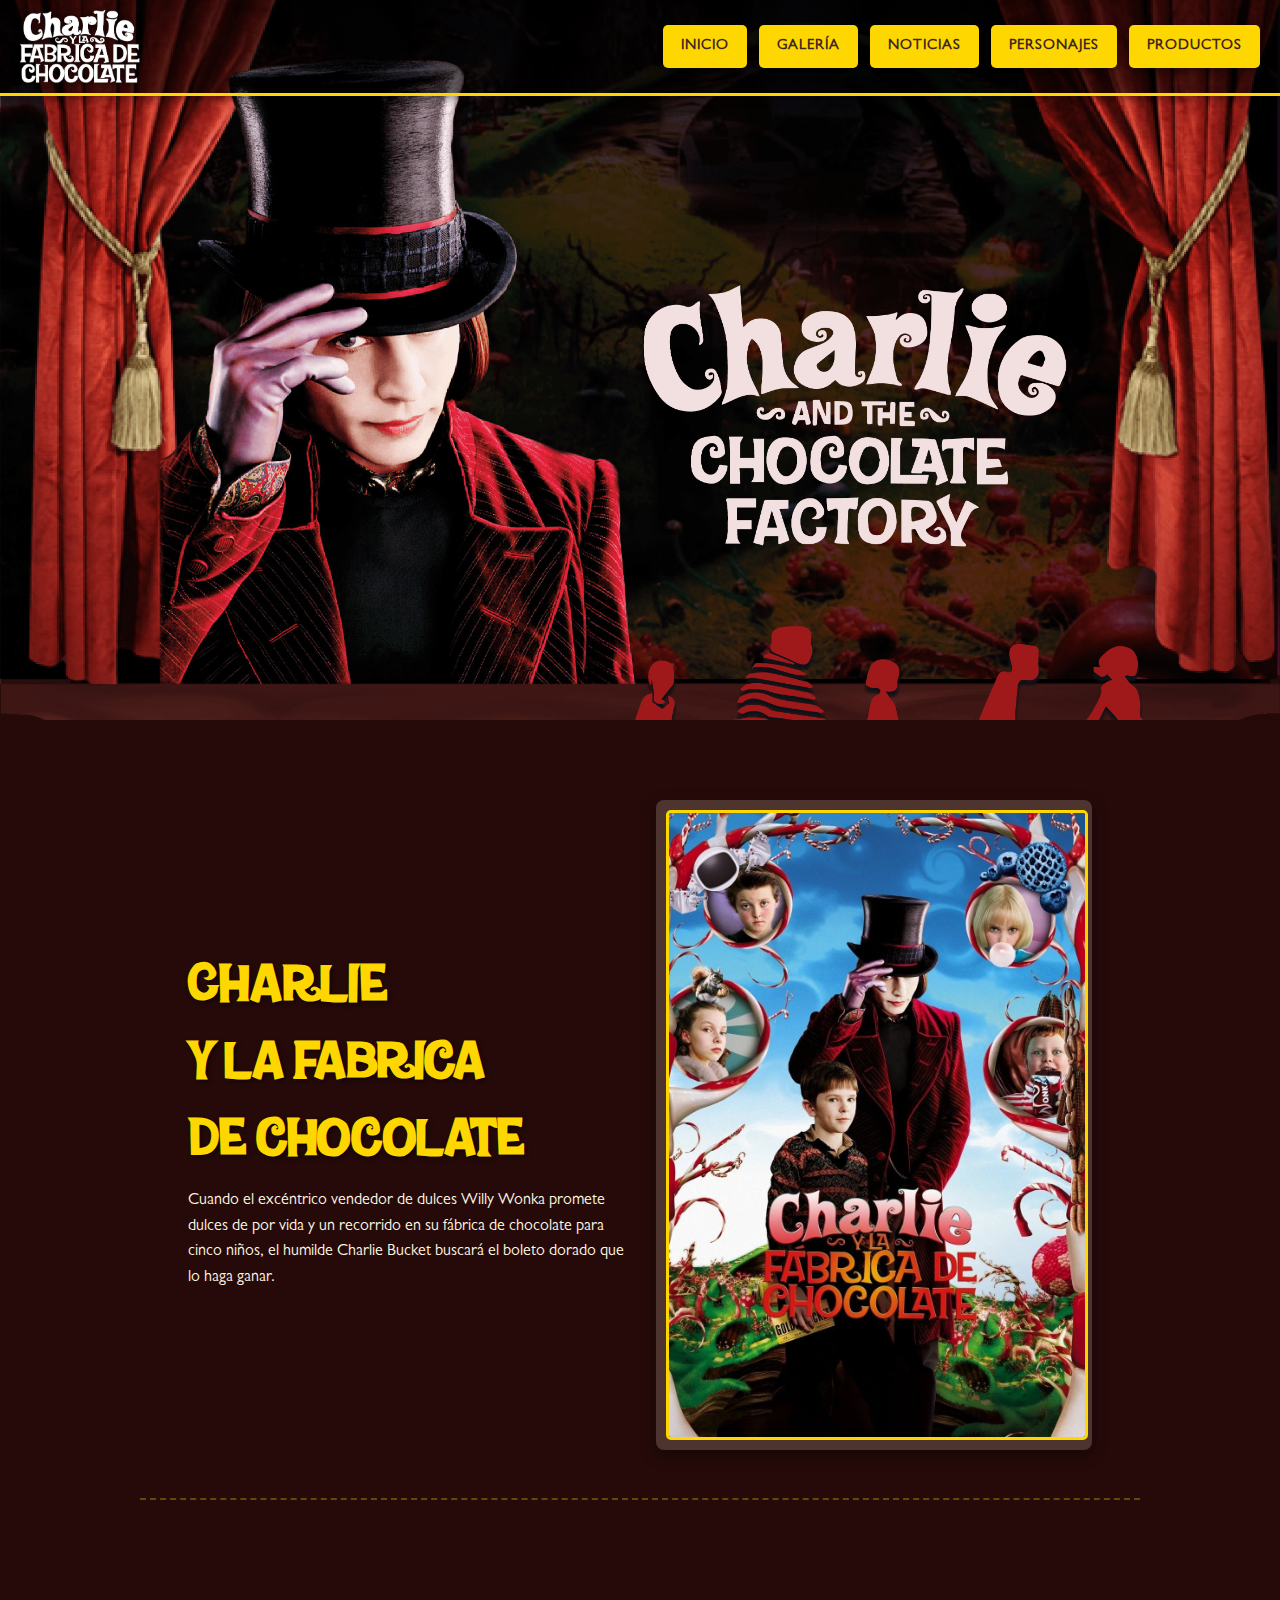
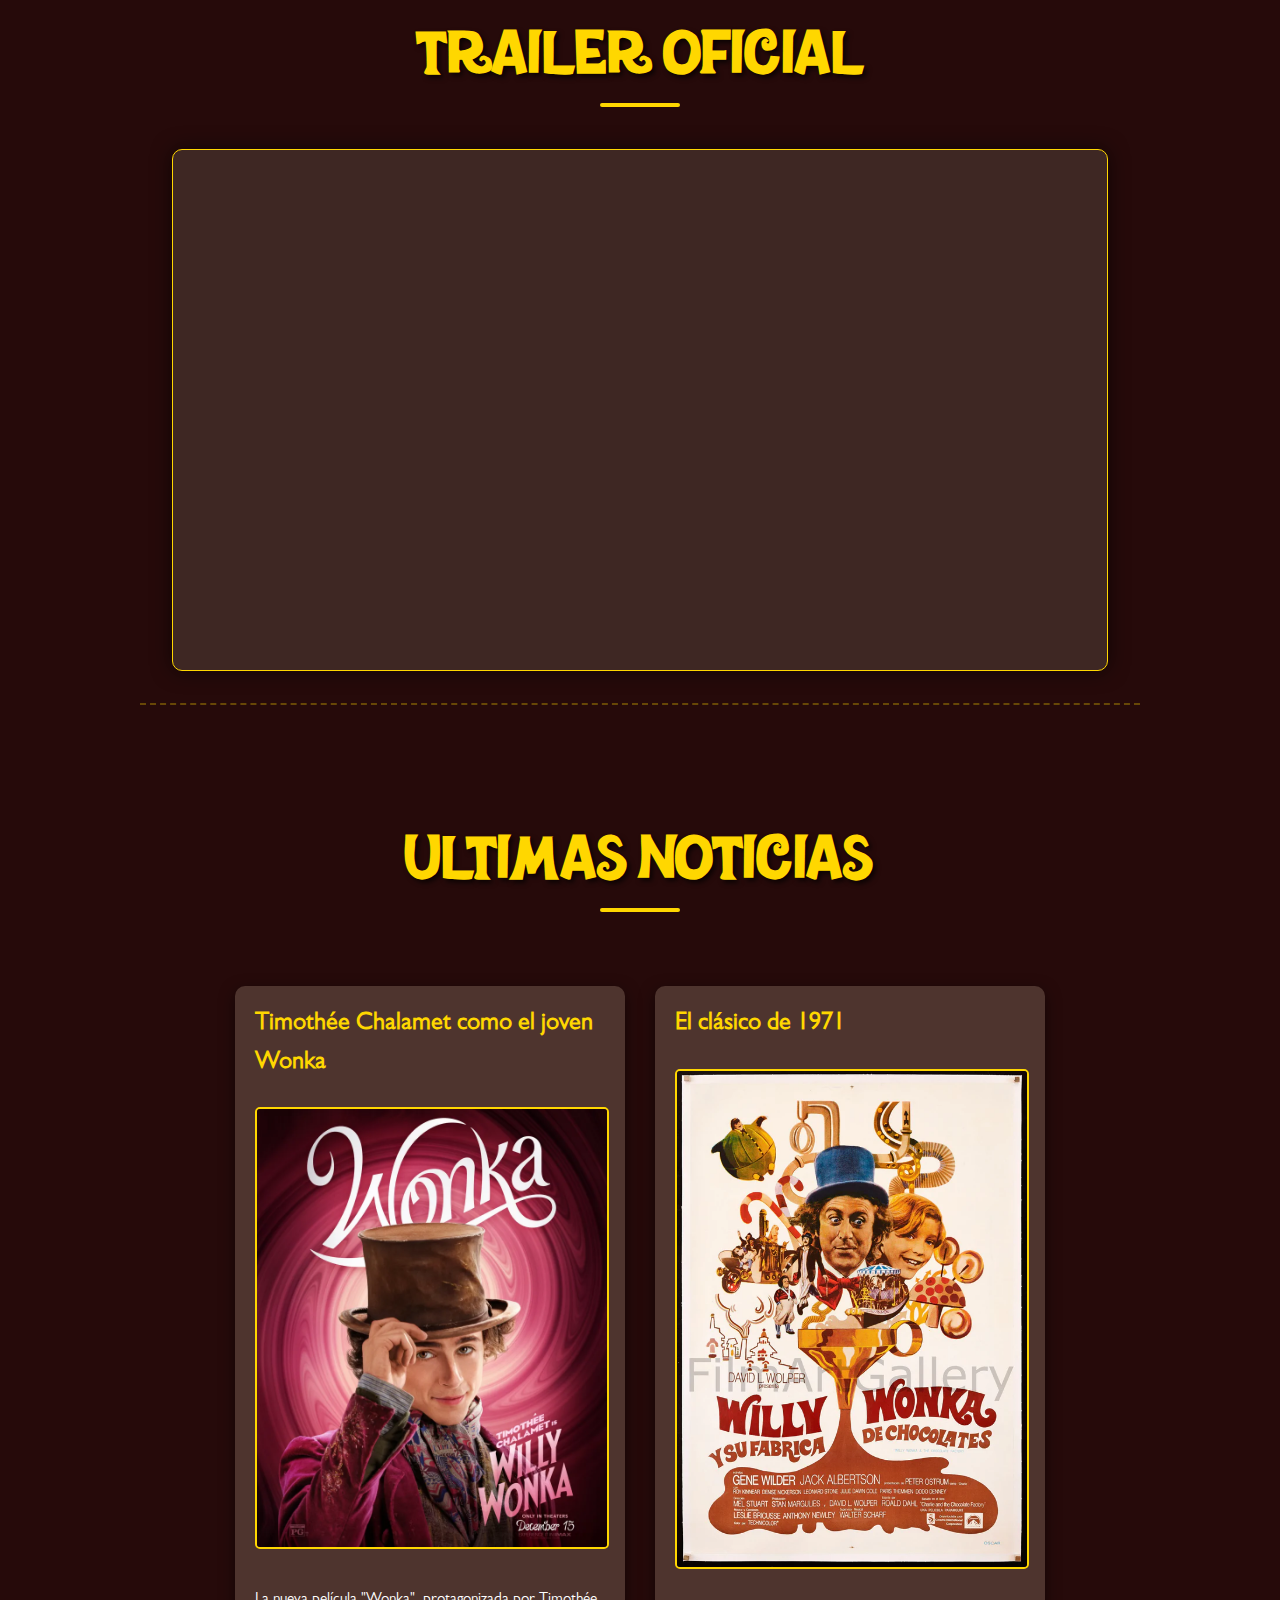
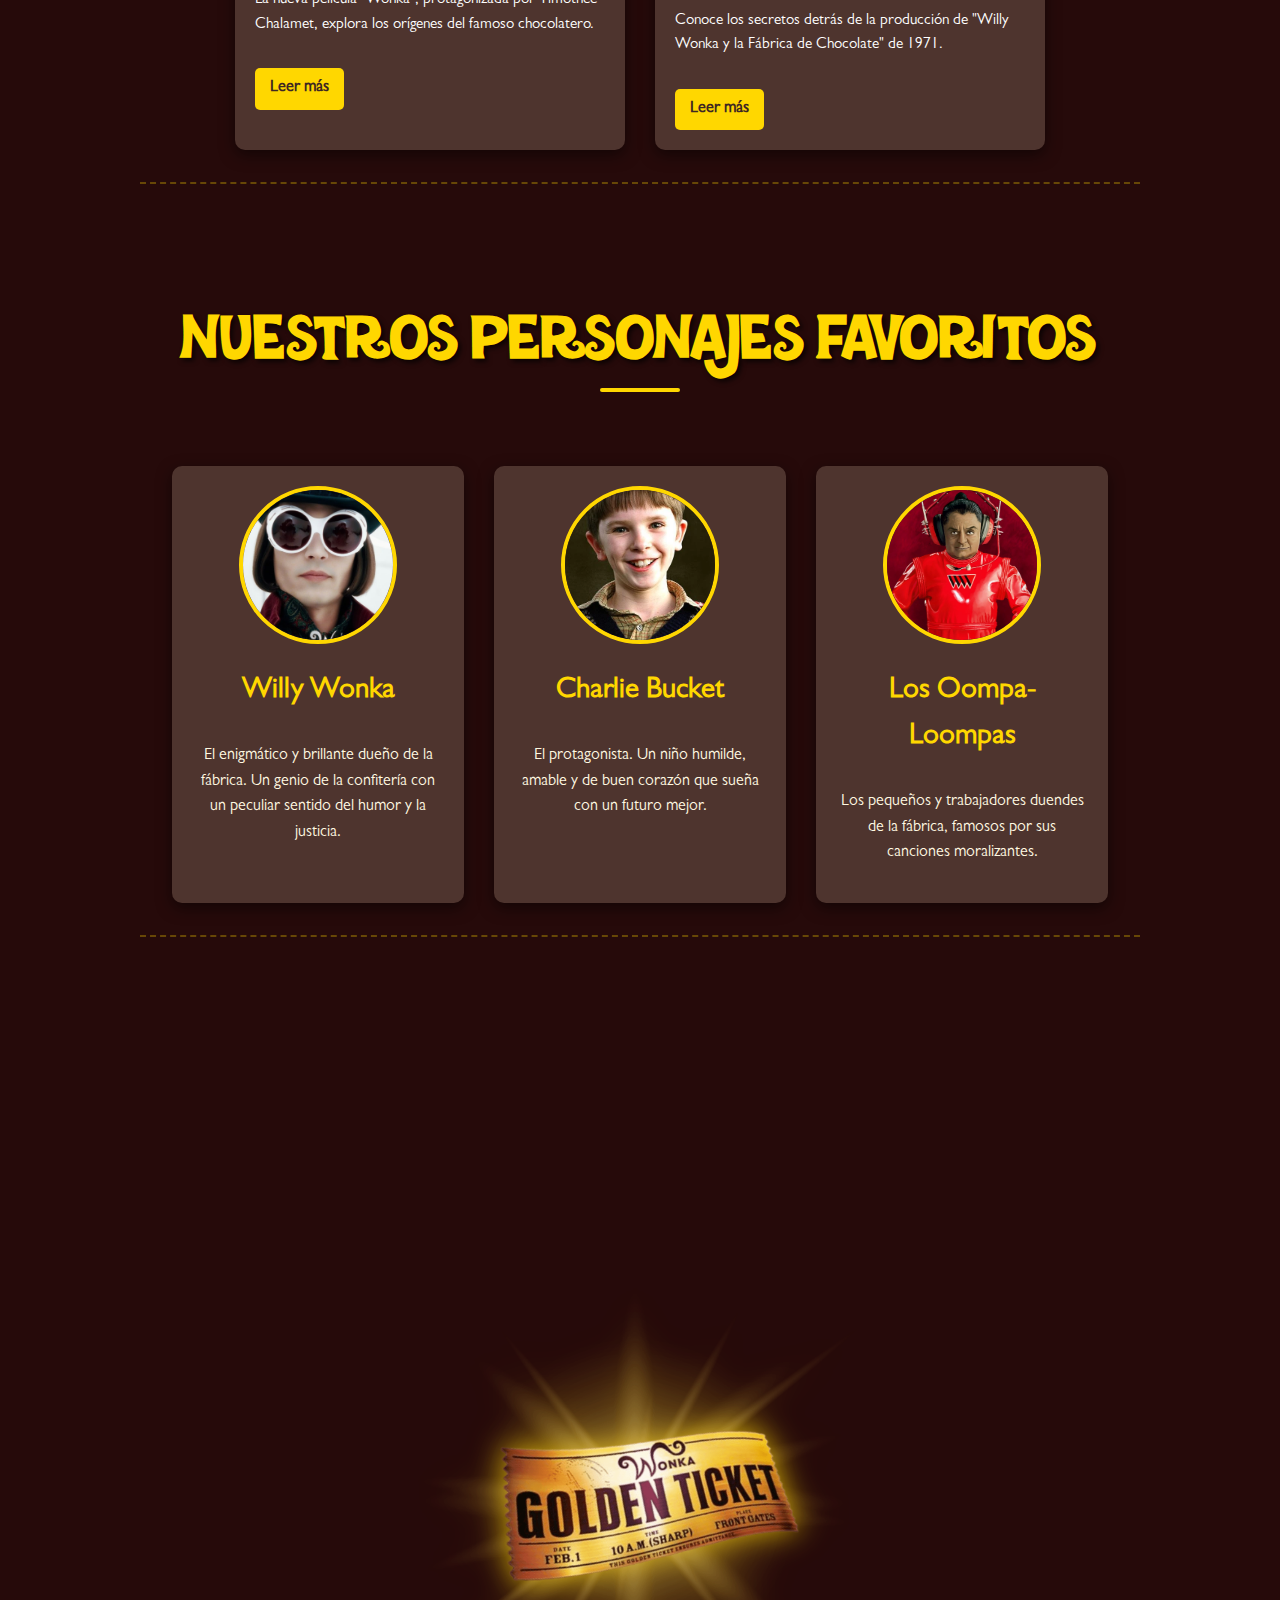
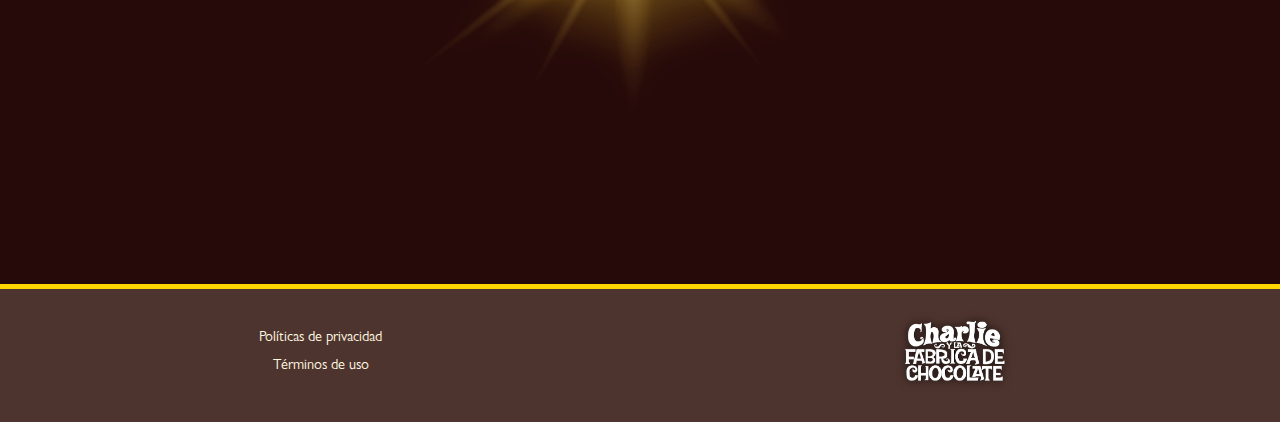
<file: index.html>
<!DOCTYPE html>
<html lang="es">

<head>
    <meta charset="UTF-8">
    <meta name="viewport" content="width=device-width, initial-scale=1.0">
    <title>Charlie y la Fábrica de Chocolate - Fan Site</title>
    <link rel="stylesheet" href="style.css">
</head>

<body>

    <header>
        <div class="logo">
            <img src="images/logo.png" alt="Logo Charlie y la Fábrica de Chocolate">
        </div>
        <nav>
            <a href="#inicio" class="boton">INICIO</a>
            <a href="#galeria" class="boton">GALERÍA</a>
            <a href="#noticias" class="boton">NOTICIAS</a>
            <a href="#personajes" class="boton">PERSONAJES</a>
            <a href="productos.html" class="boton">PRODUCTOS</a>
        </nav>
    </header>

    <div class="hero-section">
    </div>

    <main>
        <section id="inicio">
            <div class="left-column">
                <h2>Charlie <br> <br> y la fabrica <br> <br>de chocolate</h2>
                <p>Cuando el excéntrico vendedor de dulces Willy Wonka promete dulces de por vida y un recorrido en su
                    fábrica de chocolate para cinco niños, el humilde Charlie Bucket buscará el boleto dorado que lo
                    haga ganar.</p>
            </div>
            <div class="right-column">
                <div class="image-card">
                    <img src="images/portada.webp" alt="Portada de la película">
                </div>
            </div>
        </section>

        <section id="galeria" class="full-width-section">
            <h2 class="section-title">trailer oficial</h2>
            <div class="video-container">
                <iframe src="https://www.youtube.com/embed/BGem82vCZNM" title="YouTube video player" frameborder="0"
                    allow="accelerometer; autoplay; clipboard-write; encrypted-media; gyroscope; picture-in-picture"
                    allowfullscreen>
                </iframe>
            </div>
        </section>

        <section id="noticias" class="content-section">
            <h2 class="section-title">Ultimas noticias</h2>
            <div class="news-grid">
                <article class="news-item">
                    <h3>Timothée Chalamet como el joven Wonka</h3>
                    <img src="images/poster-moovie.webp" alt="Wonka Movie Poster">
                    <p>La nueva película "Wonka", protagonizada por Timothée Chalamet, explora los orígenes del famoso
                        chocolatero.</p>
                    <a href="#" class="read-more">Leer más</a>
                </article>
                <article class="news-item">
                    <h3>El clásico de 1971</h3>
                    <img src="images/poster-1971.webp" alt="Willy Wonka Original">
                    <p>Conoce los secretos detrás de la producción de "Willy Wonka y la Fábrica de Chocolate" de 1971.
                    </p>
                    <a href="#" class="read-more">Leer más</a>
                </article>
            </div>
        </section>

        <section id="personajes" class="content-section">
            <h2 class="section-title">nuestros personajes favoritos</h2>
            <div class="characters-grid">
                <div class="character-card">
                    <img src="images/willie wonka.jpg" alt="Willy Wonka">
                    <h3>Willy Wonka</h3>
                    <p>El enigmático y brillante dueño de la fábrica. Un genio de la confitería con un peculiar sentido
                        del humor y la justicia.</p>
                </div>
                <div class="character-card">
                    <img src="images/charlie bucket.webp" alt="Charlie Bucket">
                    <h3>Charlie Bucket</h3>
                    <p>El protagonista. Un niño humilde, amable y de buen corazón que sueña con un futuro mejor.</p>
                </div>
                <div class="character-card">
                    <img src="images/Oompa_Loompa.jpg" alt="Oompa Loompas">
                    <h3>Los Oompa-Loompas</h3>
                    <p>Los pequeños y trabajadores duendes de la fábrica, famosos por sus canciones moralizantes.</p>
                </div>
            </div>
        </section>

    </main>

    <div class="golden-ticket-section">
        <img src="images/ticket-dorado.png" alt="Golden Ticket" class="golden-ticket-img">
        <div class="footer-decor-img"></div>
    </div>

    <footer>
        <div class="footer-links">
            <a href="#">Políticas de privacidad</a>
            <a href="#">Términos de uso</a>
        </div>
        <div class="footer-logo">
            <img src="images/logo.png" alt="Charlie Chocolate Factory Logo">
        </div>

    </footer>

    <!-- ... todo tu contenido principal y footer ... -->
    <div id="goldenTicketModal" class="modal">
        <div class="modal-content">
            <span class="close-button">&times;</span>
            <h2 class="modal-title">¡FELICIDADES!</h2>
            <p class="modal-message">¡Has encontrado el último <span class="highlight">Boleto Dorado</span>!</p>
            <p class="modal-details">Preséntate en la fábrica el 24 de Diciembre a las 10 a.m. en punto.</p>
            <p class="modal-details">No olvides traer este boleto y venir acompañado de un solo miembro de tu familia.
            </p>
            <button class="modal-ok-button">¡Acepto el Reto!</button>
        </div>
    </div>


    <script src="script.js"></script>
</body>

</html>
</file>
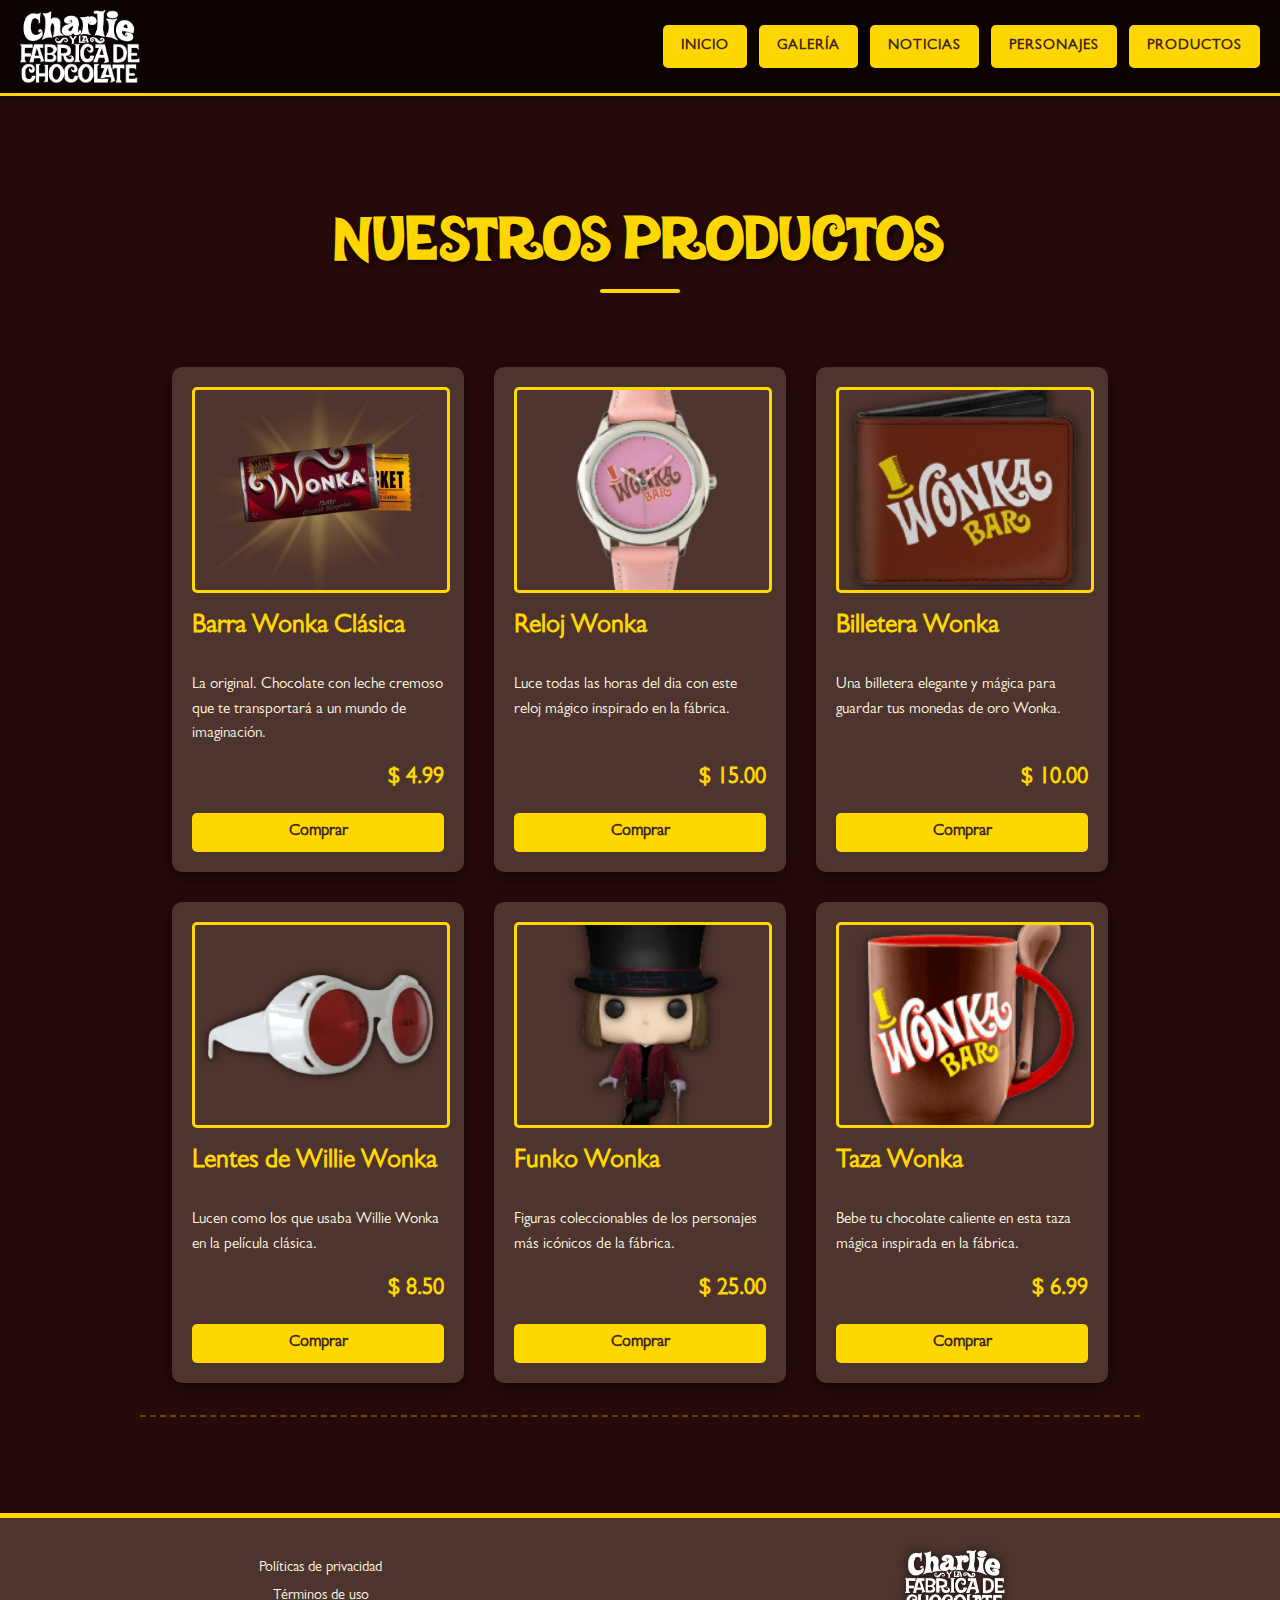
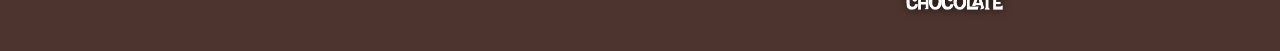
<file: productos.html>
<!DOCTYPE html>
<html lang="es">

<head>
    <meta charset="UTF-8">
    <meta name="viewport" content="width=device-width, initial-scale=1.0">
    <title>Productos - Charlie y la Fábrica de Chocolate</title>
    <!-- Se enlaza el MISMO style.css para reutilizar los estilos -->
    <link rel="stylesheet" href="style.css">
</head>

<body>

    <!-- Reutilizamos el encabezado, pero cambiamos los enlaces -->
    <header>
        <div class="logo">
            <!-- Usamos index.html para que el logo siempre te lleve al inicio -->
            <a href="index.html">
                <img src="images/logo.png" alt="Logo Charlie y la Fábrica de Chocolate">
            </a>
        </div>
        <nav>
            <!-- Los enlaces ahora apuntan a index.html y sus secciones -->
            <a href="index.html#inicio" class="boton">INICIO</a>
            <a href="index.html#galeria" class="boton">GALERÍA</a>
            <a href="index.html#noticias" class="boton">NOTICIAS</a>
            <a href="index.html#personajes" class="boton">PERSONAJES</a>
            <a href="productos.html" class="boton">PRODUCTOS</a> <!-- Este es el enlace activo -->
        </nav>
    </header>

    <!-- La sección hero no es necesaria aquí, vamos directo al main -->

    <main>
        <section id="productos" class="content-section">
            <h2 class="section-title">Nuestros Productos</h2>

            <div class="product-grid">

                <!-- Producto 1 -->
                <div class="product-card">
                    <img src="images/barra-wonka.png" alt="Barra Wonka Clásica">
                    <h3>Barra Wonka Clásica</h3>
                    <p>La original. Chocolate con leche cremoso que te transportará a un mundo de imaginación.</p>
                    <span class="product-price">$ 4.99</span>
                    <button class="product-buy-btn">Comprar</button>
                </div>

                <!-- Producto 2 -->
                <div class="product-card">
                    <img src="images/reloj-wonka.png" alt="Reloj Wonka">
                    <h3>Reloj Wonka</h3>
                    <p>Luce todas las horas del dia con este reloj mágico inspirado en la fábrica.</p>
                    <span class="product-price">$ 15.00</span>
                    <button class="product-buy-btn">Comprar</button>
                </div>

                <!-- Producto 3 -->
                <div class="product-card">
                    <img src="images/billetera-wonka.png" alt="Billetera Wonka">
                    <h3>Billetera Wonka</h3>
                    <p>Una billetera elegante y mágica para guardar tus monedas de oro Wonka.</p>
                    <span class="product-price">$ 10.00</span>
                    <button class="product-buy-btn">Comprar</button>
                </div>

                <!-- Producto 4 -->
                <div class="product-card">
                    <img src="images/lentes-wonka.png" alt="lentes de willie wonka">
                    <h3>Lentes de Willie Wonka</h3>
                    <p>Lucen como los que usaba Willie Wonka en la película clásica.</p>
                    <span class="product-price">$ 8.50</span>
                    <button class="product-buy-btn">Comprar</button>
                </div>

                <!-- Producto 5 -->
                <div class="product-card">
                    <img src="images/funko-wonka.png" alt="Funko Wonka">
                    <h3>Funko Wonka</h3>
                    <p>Figuras coleccionables de los personajes más icónicos de la fábrica.</p>
                    <span class="product-price">$ 25.00</span>
                    <button class="product-buy-btn">Comprar</button>
                </div>

                <!-- Producto 6 -->
                <div class="product-card">
                    <img src="images/taza-wonka.png" alt="Taza Wonka">
                    <h3>Taza Wonka</h3>
                    <p>Bebe tu chocolate caliente en esta taza mágica inspirada en la fábrica.</p>
                    <span class="product-price">$ 6.99</span>
                    <button class="product-buy-btn">Comprar</button>
                </div>

            </div>
        </section>
    </main>

    <!-- Reutilizamos el mismo pie de página -->
    <footer>
        <div class="footer-links">
            <a href="#">Políticas de privacidad</a>
            <a href="#">Términos de uso</a>
        </div>
        <div class="footer-logo">
            <img src="images/logo.png" alt="Charlie Chocolate Factory Logo">
        </div>
    </footer>

</body>

</html>
</file>
<file: style.css>
@font-face {
    font-family: 'CheGuevara';
    /* Este es el "apodo" que le damos */
    src: url('fonts/CheGuevaraChocolateFactory-Regular.ttf') format('truetype');
    /* Ruta al archivo */
    font-weight: normal;
}

@font-face {
    font-family: 'GillSans';
    /* El "apodo" para Gill Sans */
    src: url('fonts/GillSans.otf') format('opentype');
    /* Ruta al archivo */
    font-weight: normal;
}

body {
    font-family: 'GillSans', sans-serif;
    margin: 0;
    padding: 0;
    background-color: #260A0A;
    color: #FFF8E1;
    line-height: 1.6;
    overflow-x: hidden;
}

html {
    scroll-behavior: smooth;
}

/* --- Encabezado (Header) --- */
header {
    background-color: rgba(0, 0, 0, 0.6);
    border-bottom: 3px solid #FFD700;
    box-shadow: 0 4px 8px rgba(0, 0, 0, 0.3);
    display: flex;
    flex-direction: row;
    justify-content: space-between;
    align-items: center;
    padding: 10px 20px;

    position: absolute;
    top: 0;
    left: 0;
    width: 100%;
    z-index: 1000;
    box-sizing: border-box;
}

.logo {
    position: relative;
    top: 0;
    left: 0;
    width: 120px;
    z-index: 200;
}

.logo img {
    max-width: 100%;
    height: auto;
    filter: drop-shadow(0 0 5px rgba(0, 0, 0, 0.7));
    display: block;
}

/* Contenedor del título y la ilustración (ocultos) */
.header-content,
.main-illustration,
header h1,
.chocolate-wave {
    display: none;
}

/* --- Barra de Navegación (Botones) --- */
nav {
    position: relative;
    width: auto;
    padding: 0;
    text-align: right;
    z-index: 100;
}

.boton {
    display: inline-block;
    background-color: #FFD700;
    color: #3E2723;
    padding: 10px 18px;
    margin: 0 0 0 8px;
    text-decoration: none;
    font-weight: bold;
    border-radius: 5px;
    transition: background-color 0.3s, color 0.3s, transform 0.2s;
    text-transform: uppercase;
    font-size: 0.9rem;
    letter-spacing: 1px;
    font-family: 'GillSans', sans-serif;
    font-weight: 700;
    box-shadow: 0 4px 10px rgba(0, 0, 0, 0.4);
}

.boton:hover {
    background-color: #FFF8E1;
    color: #4E342E;
    transform: translateY(-3px) scale(1.02);
    box-shadow: 0 5px 15px rgba(255, 215, 0, 0.4);
}

/* --- Sección Hero --- */
.hero-section {
    height: 56.25vw;
    /* Proporción 16:9 */
    max-height: 90vh;
    width: 100%;
    position: relative;
    background-image: url('images/seccion-12.png');
    /* Asegúrate de que esta es tu imagen 16:9 */
    background-repeat: no-repeat;
    background-size: cover;
    background-position: center center;
    background-color: #260A0A;
}


/* --- Contenido Principal (Main) --- */
main {
    max-width: 1000px;
    margin: 0 auto;
    padding: 2rem 1rem;
    position: relative;
    background-color: transparent;
    margin-top: 0;
}

/* --- Estilos de secciones transparentes --- */
#inicio,
.content-section,
.full-width-section {
    display: flex;
    flex-wrap: wrap;
    justify-content: center;
    align-items: center;
    margin-bottom: 4rem;
    padding: 2rem;

    background-color: transparent;
    /* Fondo transparente */
    border-radius: 0;
    box-shadow: none;
    position: relative;
    z-index: 10;
    border: none;

    border-bottom: 2px dashed rgba(255, 215, 0, 0.3);
    /* Separador dorado sutil */
}

#inicio {
    margin-top: 0;
}


.full-width-section,
#inicio {
    text-align: center;
}

#inicio {
    text-align: left;
}

.content-section {
    text-align: center;
}


h2.section-title {
    font-family: 'CheGuevara', cursive;
    font-weight: 700;
    letter-spacing: 1px;
    color: #FFD700;
    font-size: 2.5rem;
    text-align: center;
    margin-bottom: 2rem;
    text-shadow: 3px 3px 5px rgba(0, 0, 0, 0.7);
    position: relative;
    padding-bottom: 10px;
    width: 100%;
}

h2.section-title::after {
    content: '';
    display: block;
    width: 80px;
    height: 4px;
    background-color: #FFD700;
    margin: 10px auto 0;
    border-radius: 2px;
}

.left-column,
.right-column {
    flex: 1;
    min-width: 300px;
    padding: 1rem;
}

.left-column h2 {
    font-family: 'CheGuevara', cursive;
    font-weight: 700;
    color: #FFD700;
    font-size: 2.2rem;
    line-height: 1.1;
    margin-bottom: 1.5rem;
    text-shadow: 2px 2px 4px rgba(0, 0, 0, 0.6);
    text-align: left;
}

.image-card {
    background-color: #4E342E;
    padding: 10px;
    border-radius: 8px;
    box-shadow: 0 5px 15px rgba(0, 0, 0, 0.4);
    text-align: center;
}

.image-card img {
    max-width: 100%;
    height: auto;
    display: block;
    border-radius: 5px;
    border: 3px solid #FFD700;
}

/* --- Estilos para el Video --- */
.video-container {
    position: relative;
    background-color: #3E2723;
    border-radius: 10px;
    box-shadow: 0 0 20px rgba(0, 0, 0, 0.6);
    border: 1px solid #FFD700;
    padding: 10px;
    width: 100%;
    box-sizing: border-box;
}

.video-container iframe {
    width: 100%;
    height: 500px;
    /* Puedes ajustar esta altura */
    display: block;
    border-radius: 5px;
}


/* --- Noticias --- */
.news-grid {
    display: flex;
    flex-wrap: wrap;
    justify-content: center;
    gap: 30px;
    margin-top: 2rem;
    width: 100%;
}

.news-item {
    background-color: #4E342E;
    color: #FFF;
    padding: 20px;
    border-radius: 10px;
    box-shadow: 0 5px 15px rgba(0, 0, 0, 0.5);
    max-width: 350px;
    text-align: left;
}

.news-item h3 {
    color: #FFD700;
    margin-top: 0;
    font-size: 1.5rem;
    font-weight: 700;
}

.news-item img {
    max-width: 100%;
    height: auto;
    border-radius: 5px;
    margin-bottom: 15px;
    border: 2px solid #FFD700;
}

.news-item p {
    font-size: 0.95rem;
    color: #FFF;
    flex-grow: 1;
}

.read-more {
    display: inline-block;
    background-color: #FFD700;
    color: #3E2723;
    padding: 8px 15px;
    border-radius: 5px;
    text-decoration: none;
    font-weight: bold;
    margin-top: 15px;
    transition: background-color 0.3s;
    font-family: 'GillSans', sans-serif;
    font-weight: 700;
    align-self: flex-start;
}

.read-more:hover {
    background-color: #FFF8E1;
}

/* --- Personajes --- */
.characters-grid {
    display: grid;
    grid-template-columns: repeat(auto-fit, minmax(280px, 1fr));
    gap: 30px;
    margin-top: 2rem;
    width: 100%;
}

.character-card {
    background-color: #4E342E;
    color: #FFF8E1;
    padding: 20px;
    border-radius: 10px;
    box-shadow: 0 5px 15px rgba(0, 0, 0, 0.5);
    text-align: center;
}

.character-card img {
    width: 150px;
    height: 150px;
    object-fit: cover;
    border-radius: 50%;
    border: 4px solid #FFD700;
    margin-bottom: 15px;
}

.character-card h3 {
    color: #FFD700;
    font-size: 1.8rem;
    margin-top: 0;
    font-weight: 700;
}

/* --- Sección del Golden Ticket --- */
.golden-ticket-section {
    background-color: transparent;
    /* Fondo oscuro */
    padding: 4rem 1rem 0;
    /* Espacio arriba para el ticket, padding lateral, 0 abajo */
    text-align: center;
    position: relative;
    overflow: hidden;
    /* Para que la imagen de decoración no se desborde */
    /* ¡CAMBIO AQUÍ! Reducimos el margen superior para acercarlo */
    margin-top: 2rem;
    /* Antes era 4rem */
}

.golden-ticket-img {
    max-width: 50%;
    /* Ancho máximo para el ticket */
    width: 90%;
    /* Se adapta al ancho de la pantalla */
    height: auto;
    display: block;
    /* ¡CAMBIO AQUÍ! Reducimos el margen inferior */
    margin: 0 auto 0.5rem;
    /* Antes era 1rem */
    filter: drop-shadow(0 0 15px rgba(255, 215, 0, 0.8));
    /* Resplandor dorado */
}

.buy-button {
    display: inline-block;
    background-color: #E2445A;
    /* Un rojo más oscuro y cálido */
    color: #FFF;
    padding: 15px 30px;
    border-radius: 8px;
    text-decoration: none;
    font-weight: bold;
    font-size: 1.2rem;
    letter-spacing: 1px;
    margin-bottom: 6rem;
    /* Margen inferior antes de la decoración */
    transition: background-color 0.3s, transform 0.2s;
    box-shadow: 0 6px 15px rgba(0, 0, 0, 0.4);
}

.buy-button:hover {
    background-color: #C73B4D;
    /* Rojo más oscuro al pasar el ratón */
    transform: translateY(-3px);
    box-shadow: 0 8px 20px rgba(0, 0, 0, 0.6);
}

/* --- Imagen decorativa del footer --- */
.footer-decor-img {
    background-position: center bottom;
    background-repeat: no-repeat;
    width: 100%;
    height: 350px;
    /* Ajusta esta altura según tu imagen de decoración */
    position: absolute;
    bottom: 0;
    left: 0;
    z-index: 1;
    /* Asegura que esté detrás del contenido del footer */
}


/* --- Pie de Página (Footer) --- */
footer {
    text-align: center;
    padding: 2rem 1rem;
    background-color: #4E342E;
    /* Fondo de chocolate oscuro */
    color: #FFD700;
    font-size: 0.9rem;
    border-top: 5px solid #FFD700;
    display: flex;
    /* ¡CAMBIO AQUÍ! Centramos todos los elementos del footer */
    justify-content: center;
    /* Centra el grupo de elementos */
    align-items: center;
    /* Alinea verticalmente */
    flex-wrap: wrap;
    /* Permite que los elementos se envuelvan en pantallas pequeñas */
    position: relative;
    /* Para que la decoración de abajo no lo tape */
    z-index: 2;
    /* Asegura que el footer esté encima de la decoración */
}

.footer-links {
    display: flex;
    flex-direction: column;
    align-items: center;
    /* Centra los enlaces dentro de su columna */
    /* ¡CAMBIO AQUÍ! Permitimos que crezca para empujar el logo al centro */
    flex-grow: 1;
    /* Permite que ocupe el espacio disponible */
    flex-shrink: 1;
    /* Se encoge si es necesario */
    /* min-width: 150px; Quitamos el min-width para mayor flexibilidad */
    text-align: center;
    /* Centra el texto de los enlaces */
    margin-right: 20px;
    /* Un poco de margen para separar del logo */
}

.footer-links a {
    color: #FFF8E1;
    /* Un color más suave para los enlaces */
    text-decoration: none;
    margin-bottom: 5px;
    transition: color 0.3s;
}

.footer-links a:hover {
    color: #FFD700;
}

.footer-logo {
    /* ¡CAMBIO AQUÍ! También le damos flex-grow para que el espacio se reparta */
    flex-grow: 1;
    /* Permite que ocupe el espacio disponible */
    flex-shrink: 0;
    /* No se encoge si hay espacio, pero puede si lo necesita */
    text-align: center;
    padding: 0 1rem;
    /* margin: 0 2rem; Quitamos el margen lateral, flex-grow lo manejará */
}

.footer-logo img {
    max-width: 100px;
    /* Tamaño del logo en el footer */
    height: auto;
    filter: drop-shadow(0 0 5px rgba(0, 0, 0, 0.7));
}


@media (max-width: 768px) {
    header {
        flex-direction: column;
        padding: 10px;
        background-color: rgba(0, 0, 0, 0.8);
    }

    .logo {
        position: relative;
        margin-bottom: 10px;
    }

    nav {
        width: 100%;
        text-align: center;
    }

    .boton {
        margin: 5px;
        padding: 8px 15px;
        font-size: 0.8rem;
    }

    .hero-section {
        height: 56.25vw;
    }

    #inicio,
    .content-section {
        flex-direction: column;
        padding: 1rem;
    }

    .left-column,
    .right-column {
        min-width: unset;
        width: 100%;
    }

    .video-container iframe {
        height: 400px;
    }

    /* Footer en móviles */
    footer {
        flex-direction: column;
        align-items: center;
        padding-top: 1rem;
    }

    .footer-links {
        margin-bottom: 1rem;
        order: 2;
        margin-right: 0;
        /* Quitamos el margen derecho en móvil */
    }

    .footer-logo {
        order: 1;
        margin-bottom: 1rem;
        margin: 0;
    }

    .footer-decor-img {
        height: 250px;
    }

    .golden-ticket-img {
        margin-bottom: 1rem;
        /* Mantenemos el margen más pequeño en móvil */
    }
}

@media (max-width: 480px) {
    .logo {
        width: 100px;
    }

    nav {
        overflow-x: auto;
        white-space: nowrap;
        padding-bottom: 5px;
        width: 100%;
    }

    .boton {
        font-size: 0.75rem;
        padding: 6px 10px;
    }

    h2.section-title {
        font-size: 2rem;
    }

    .hero-section {
        height: 56.25vw;
    }

    .video-container iframe {
        height: 250px;
    }

    .footer-decor-img {
        height: 200px;
    }
}

/* --- Modal (Pop-up) del Boleto Dorado --- */
.modal {
    display: none;
    /* Oculto por defecto */
    position: fixed;
    /* Posición fija en la pantalla */
    z-index: 2000;
    /* Siempre encima de todo */
    left: 0;
    top: 0;
    width: 100%;
    height: 100%;
    overflow: auto;
    /* Permite scroll si el contenido es muy grande */
    background-color: rgba(0, 0, 0, 0.7);
    /* Fondo oscuro semitransparente */
    display: flex;
    /* Para centrar el contenido */
    justify-content: center;
    /* Centrado horizontal */
    align-items: center;
    /* Centrado vertical */
    opacity: 0;
    /* Empieza transparente para la animación */
    transition: opacity 0.3s ease-in-out;
    /* Transición de opacidad */
    pointer-events: none;
    /* No permite interacciones cuando está oculto */
}

.modal.active {
    opacity: 1;
    /* Se vuelve visible */
    pointer-events: auto;
    /* Permite interacciones */
}

.modal-content {
    background-color: #4E342E;
    /* Fondo de chocolate oscuro */
    margin: auto;
    /* Para centrar si no usamos flex */
    padding: 30px;
    border: 5px solid #FFD700;
    /* Borde dorado */
    border-radius: 15px;
    width: 90%;
    max-width: 500px;
    box-shadow: 0 10px 30px rgba(0, 0, 0, 0.8);
    text-align: center;
    position: relative;
    color: #FFF8E1;
    transform: translateY(-50px);
    /* Empieza un poco arriba */
    opacity: 0;
    /* Empieza transparente */
    transition: transform 0.4s ease-out, opacity 0.4s ease-out;
    /* Animación de entrada */
}

.modal.active .modal-content {
    transform: translateY(0);
    /* Se desliza a su posición */
    opacity: 1;
    /* Se vuelve visible */
}

.close-button {
    color: #FFD700;
    position: absolute;
    top: 10px;
    right: 20px;
    font-size: 35px;
    font-weight: bold;
    cursor: pointer;
    transition: color 0.3s;
}

.close-button:hover,
.close-button:focus {
    color: #FFF;
    text-decoration: none;
    cursor: pointer;
}

.modal-title {
    font-family: 'CheGuevara', cursive;
    color: #FFD700;
    font-size: 3rem;
    margin-bottom: 15px;
    text-shadow: 3px 3px 6px rgba(0, 0, 0, 0.7);
}

.modal-message {
    font-family: 'GillSans', sans-serif;
    font-size: 1.4rem;
    margin-bottom: 10px;
}

.modal-message .highlight {
    color: #FFD700;
    font-weight: bold;
}

.modal-details {
    font-family: 'GillSans', sans-serif;
    font-size: 1.1rem;
    line-height: 1.5;
    margin-bottom: 5px;
}

.modal-ticket-img {
    max-width: 250px;
    width: 80%;
    margin: 20px auto 25px;
    border: 3px solid #FFD700;
    border-radius: 5px;
    box-shadow: 0 0 10px rgba(255, 215, 0, 0.7);
}

.modal-ok-button {
    background-color: #E2445A;
    /* Tu color de botón de acción */
    color: #FFF;
    padding: 12px 25px;
    border: none;
    border-radius: 8px;
    font-family: 'GillSans', sans-serif;
    font-weight: bold;
    font-size: 1.1rem;
    cursor: pointer;
    transition: background-color 0.3s, transform 0.2s;
    box-shadow: 0 4px 10px rgba(0, 0, 0, 0.4);
}

.modal-ok-button:hover {
    background-color: #C73B4D;
    transform: translateY(-2px);
}

/* Responsividad para el modal */
@media (max-width: 480px) {
    .modal-title {
        font-size: 2.2rem;
    }

    .modal-message {
        font-size: 1.2rem;
    }

    .modal-details {
        font-size: 0.95rem;
    }

    .modal-ticket-img {
        max-width: 180px;
    }

    .modal-ok-button {
        font-size: 1rem;
        padding: 10px 20px;
    }

    .close-button {
        font-size: 30px;
        right: 15px;
    }
}

/* --- ESTILOS DE PRODUCTOS (AÑADIR AL FINAL DE TU style.css) --- */

#productos {
    /* Le damos un poco más de espacio superior en la página de productos
       porque no tiene la sección .hero-section */
    padding-top: 150px;
    /* Ajusta este valor si el header se superpone */
}

.product-grid {
    display: grid;
    /* Crea una cuadrícula responsiva */
    grid-template-columns: repeat(auto-fit, minmax(280px, 1fr));
    gap: 30px;
    /* Espacio entre tarjetas */
    width: 100%;
    margin-top: 2rem;
}

.product-card {
    background-color: #4E342E;
    /* Mismo color que las tarjetas de personajes */
    color: #FFF8E1;
    padding: 20px;
    border-radius: 10px;
    box-shadow: 0 5px 15px rgba(0, 0, 0, 0.5);
    text-align: left;
    display: flex;
    flex-direction: column;
    /* Alinea el contenido en columna */
    transition: transform 0.3s, box-shadow 0.3s;
}

.product-card:hover {
    transform: translateY(-10px);
    box-shadow: 0 10px 20px rgba(0, 0, 0, 0.4);
}

.product-card img {
    width: 100%;
    height: 200px;
    /* Altura fija para las imágenes */
    object-fit: cover;
    /* Asegura que la imagen cubra el espacio sin deformarse */
    border-radius: 5px;
    border: 3px solid #FFD700;
    margin-bottom: 15px;
}

.product-card h3 {
    color: #FFD700;
    font-size: 1.6rem;
    font-weight: 700;
    margin-top: 0;
    margin-bottom: 10px;
}

.product-card p {
    font-size: 0.95rem;
    flex-grow: 1;
    /* Hace que el texto ocupe el espacio, empujando el botón hacia abajo */
    margin-bottom: 15px;
}

.product-price {
    font-size: 1.4rem;
    font-weight: bold;
    color: #FFD700;
    margin-bottom: 15px;
    text-align: right;
}

.product-buy-btn {
    display: block;
    width: 100%;
    background-color: #FFD700;
    /* Mismo estilo que .read-more */
    color: #3E2723;
    padding: 10px 15px;
    border: none;
    border-radius: 5px;
    text-decoration: none;
    font-weight: bold;
    text-align: center;
    cursor: pointer;
    transition: background-color 0.3s, transform 0.2s;
    font-family: 'GillSans', sans-serif;
    font-weight: 700;
    font-size: 1rem;
}

.product-buy-btn:hover {
    background-color: #FFF8E1;
    transform: scale(1.02);
}


/* --- FIN DE LOS NUEVOS ESTILOS --- */
</file>
